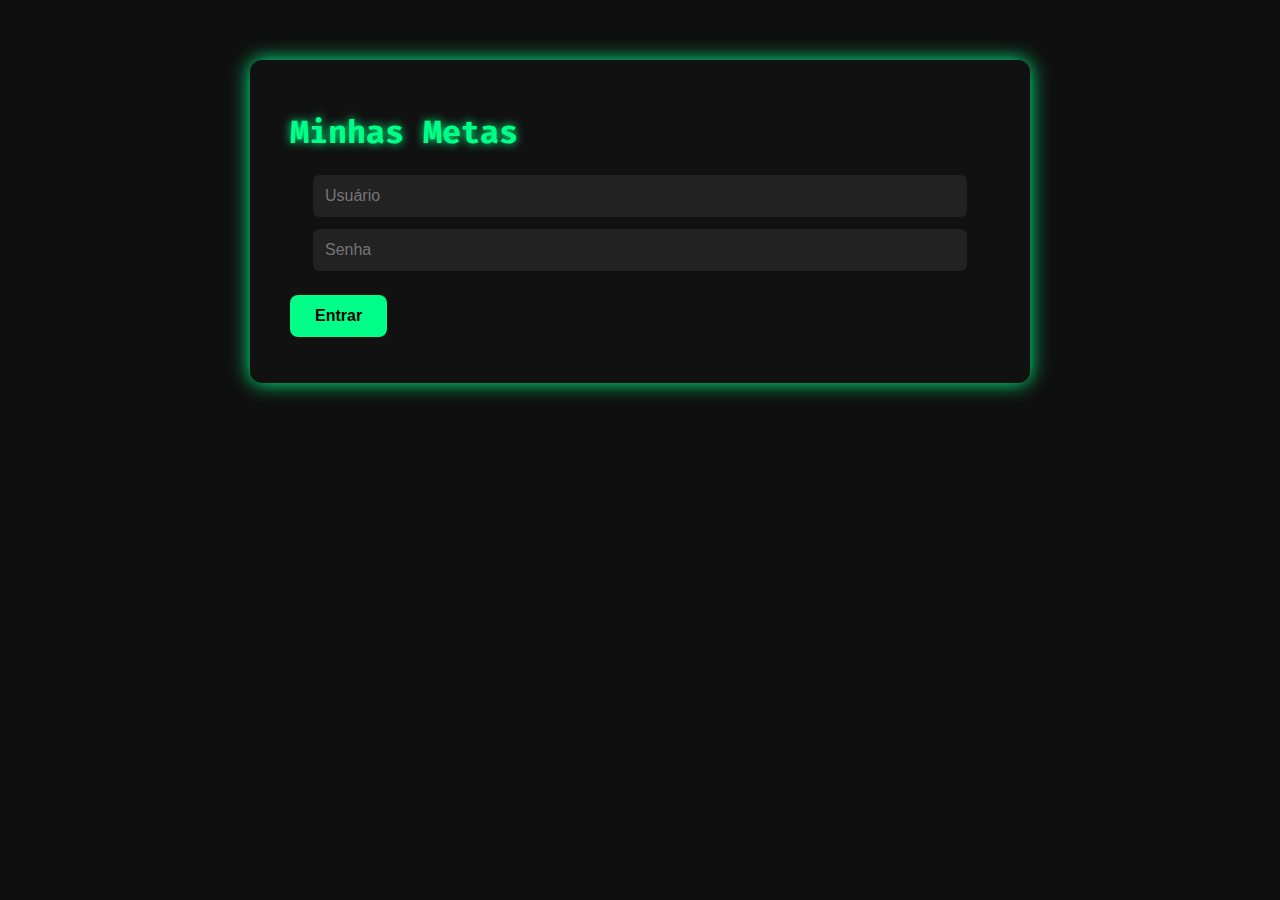
<file: index.html>
<!DOCTYPE html>
<html lang="pt-br">
<head>
  <meta charset="UTF-8" />
  <meta name="viewport" content="width=device-width, initial-scale=1.0" />
  <title>Minhas Metas - Login</title>
  <link href="https://fonts.googleapis.com/css2?family=Fira+Code&display=swap" rel="stylesheet" />
  <link rel="stylesheet" href="style.css" />
</head>
<body>
  <div class="login-container">
    <h1>Minhas Metas</h1>
    <input type="text" id="username" placeholder="Usuário" />
    <input type="password" id="password" placeholder="Senha" />
    <button onclick="login()">Entrar</button>
    <p id="error" class="error"></p>
  </div>

  <script>
    function login() {
      const user = document.getElementById('username').value;
      const pass = document.getElementById('password').value;
      if (user === 'Gabriel' && pass === '230112') {
        window.location.href = 'minhasmetas.html';
      } else {
        document.getElementById('error').innerText = 'Usuário ou senha incorretos.';
      }
    }
  </script>
</body>
</html>
</file>
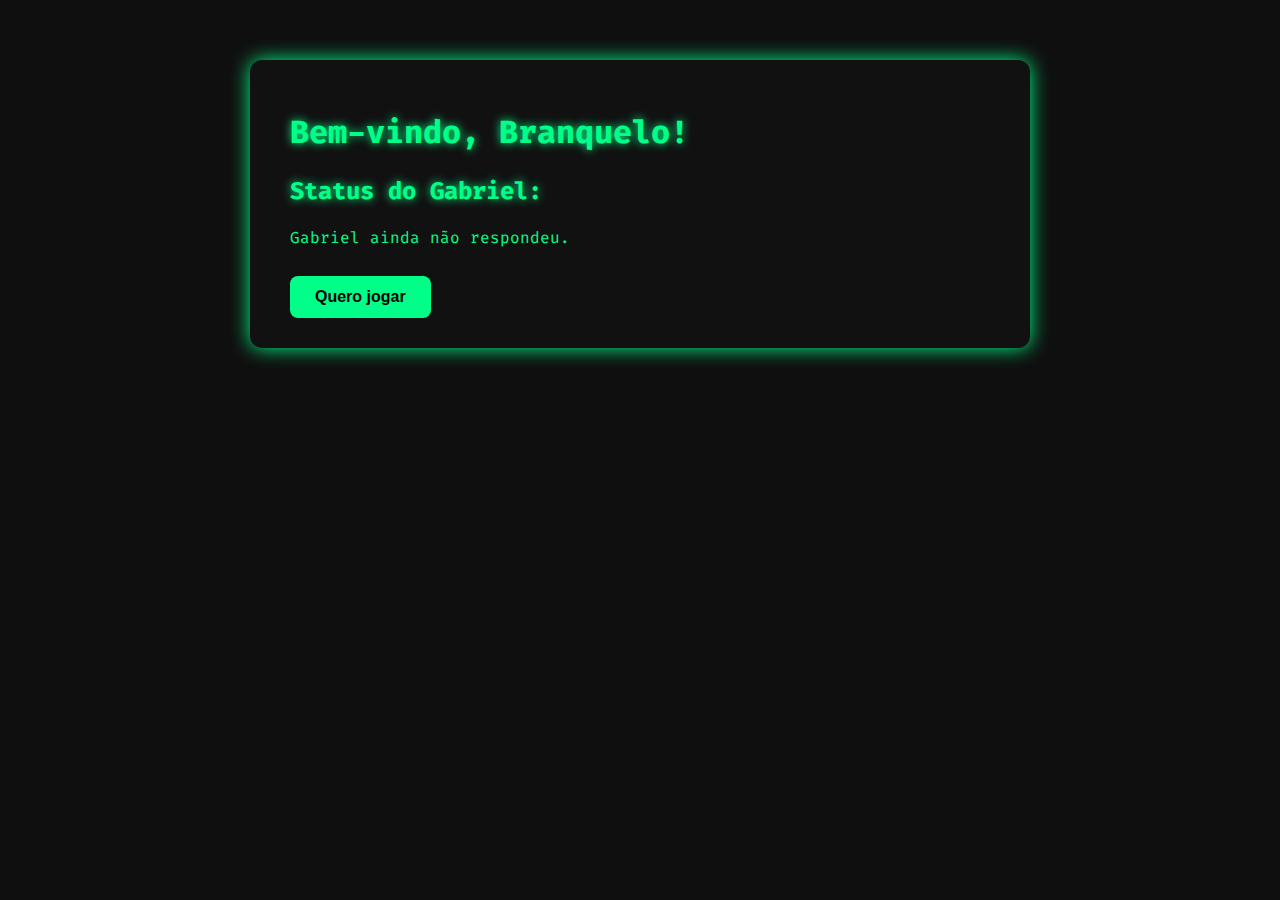
<file: branquelo.html>
<!DOCTYPE html>
<html lang="pt-br">
<head>
  <meta charset="UTF-8" />
  <meta name="viewport" content="width=device-width, initial-scale=1" />
  <title>Branquelo - Minhas Metas</title>
  <link href="https://fonts.googleapis.com/css2?family=Fira+Code&display=swap" rel="stylesheet" />
  <link rel="stylesheet" href="style.css" />
</head>
<body>
  <div class="metas-container">
    <h1>Bem-vindo, Branquelo!</h1>

    <h2>Status do Gabriel:</h2>
    <p id="statusGabriel">Carregando...</p>

    <button id="btnBranquelo">Quero jogar</button>
  </div>

  <script>
    const statusGabrielEl = document.getElementById('statusGabriel');
    const btnBranquelo = document.getElementById('btnBranquelo');

    function atualizarStatusGabriel() {
      const status = localStorage.getItem('gabriel_quer_jogar');
      if (status === 'sim') {
        statusGabrielEl.innerText = 'Gabriel quer jogar! 🎮';
      } else if (status === 'nao') {
        statusGabrielEl.innerText = 'Gabriel não quer jogar.';
      } else {
        statusGabrielEl.innerText = 'Gabriel ainda não respondeu.';
      }
    }

    function atualizarBotaoBranquelo() {
      const status = localStorage.getItem('branquelo_quer_jogar');
      if (status === 'sim') {
        btnBranquelo.innerText = 'Não quero jogar';
        btnBranquelo.style.backgroundColor = '#ff4444';
      } else {
        btnBranquelo.innerText = 'Quero jogar';
        btnBranquelo.style.backgroundColor = '#00ff88';
      }
    }

    btnBranquelo.addEventListener('click', () => {
      const statusAtual = localStorage.getItem('branquelo_quer_jogar');
      if (statusAtual === 'sim') {
        localStorage.setItem('branquelo_quer_jogar', 'nao');
      } else {
        localStorage.setItem('branquelo_quer_jogar', 'sim');
      }
      atualizarBotaoBranquelo();
    });

    atualizarStatusGabriel();
    atualizarBotaoBranquelo();

    setInterval(atualizarStatusGabriel, 3000);
  </script>
</body>
</html>
</file>
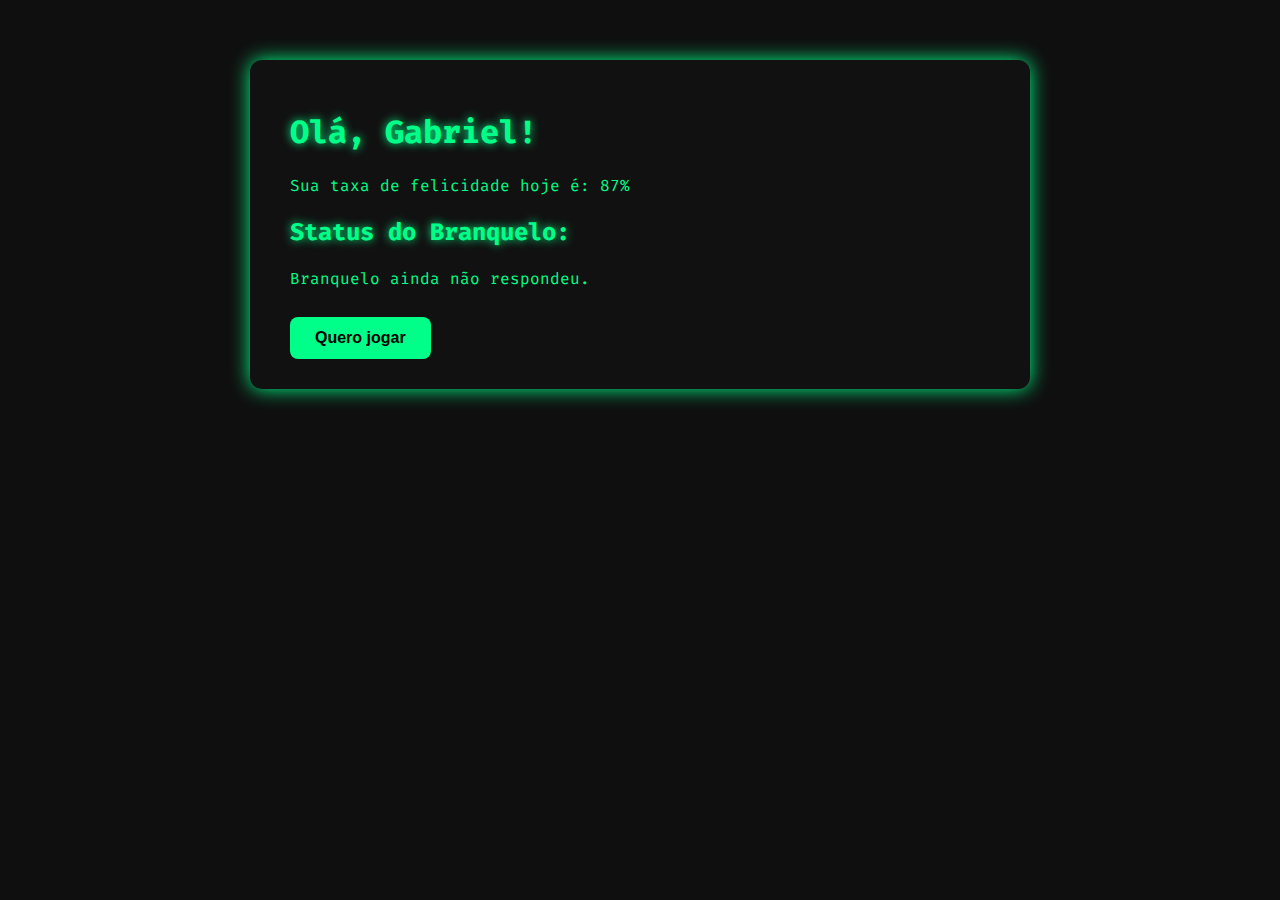
<file: gabriel.html>
<!DOCTYPE html>
<html lang="pt-br">
<head>
  <meta charset="UTF-8" />
  <meta name="viewport" content="width=device-width, initial-scale=1" />
  <title>Gabriel - Minhas Metas</title>
  <link href="https://fonts.googleapis.com/css2?family=Fira+Code&display=swap" rel="stylesheet" />
  <link rel="stylesheet" href="style.css" />
</head>
<body>
  <div class="metas-container">
    <h1>Olá, Gabriel!</h1>
    <p>Sua taxa de felicidade hoje é: <span id="felicidade">87%</span></p>

    <h2>Status do Branquelo:</h2>
    <p id="statusBranquelo">Carregando...</p>

    <button id="btnGabriel">Quero jogar</button>
  </div>

  <script>
    const statusBranqueloEl = document.getElementById('statusBranquelo');
    const btnGabriel = document.getElementById('btnGabriel');

    // Função pra atualizar o status do Branquelo na tela
    function atualizarStatusBranquelo() {
      const status = localStorage.getItem('branquelo_quer_jogar');
      if (status === 'sim') {
        statusBranqueloEl.innerText = 'Branquelo quer jogar! 🎮';
      } else if (status === 'nao') {
        statusBranqueloEl.innerText = 'Branquelo não quer jogar.';
      } else {
        statusBranqueloEl.innerText = 'Branquelo ainda não respondeu.';
      }
    }

    // Função pra atualizar o botão do Gabriel conforme o status atual
    function atualizarBotaoGabriel() {
      const status = localStorage.getItem('gabriel_quer_jogar');
      if (status === 'sim') {
        btnGabriel.innerText = 'Não quero jogar';
        btnGabriel.style.backgroundColor = '#ff4444';
      } else {
        btnGabriel.innerText = 'Quero jogar';
        btnGabriel.style.backgroundColor = '#00ff88';
      }
    }

    // Quando Gabriel clica no botão, alterna o status e salva no localStorage
    btnGabriel.addEventListener('click', () => {
      const statusAtual = localStorage.getItem('gabriel_quer_jogar');
      if (statusAtual === 'sim') {
        localStorage.setItem('gabriel_quer_jogar', 'nao');
      } else {
        localStorage.setItem('gabriel_quer_jogar', 'sim');
      }
      atualizarBotaoGabriel();
    });

    // Atualiza tudo ao carregar a página
    atualizarStatusBranquelo();
    atualizarBotaoGabriel();

    // Também atualiza o status do Branquelo a cada 3 segundos para pegar mudanças
    setInterval(atualizarStatusBranquelo, 3000);
  </script>
</body>
</html>
</file>
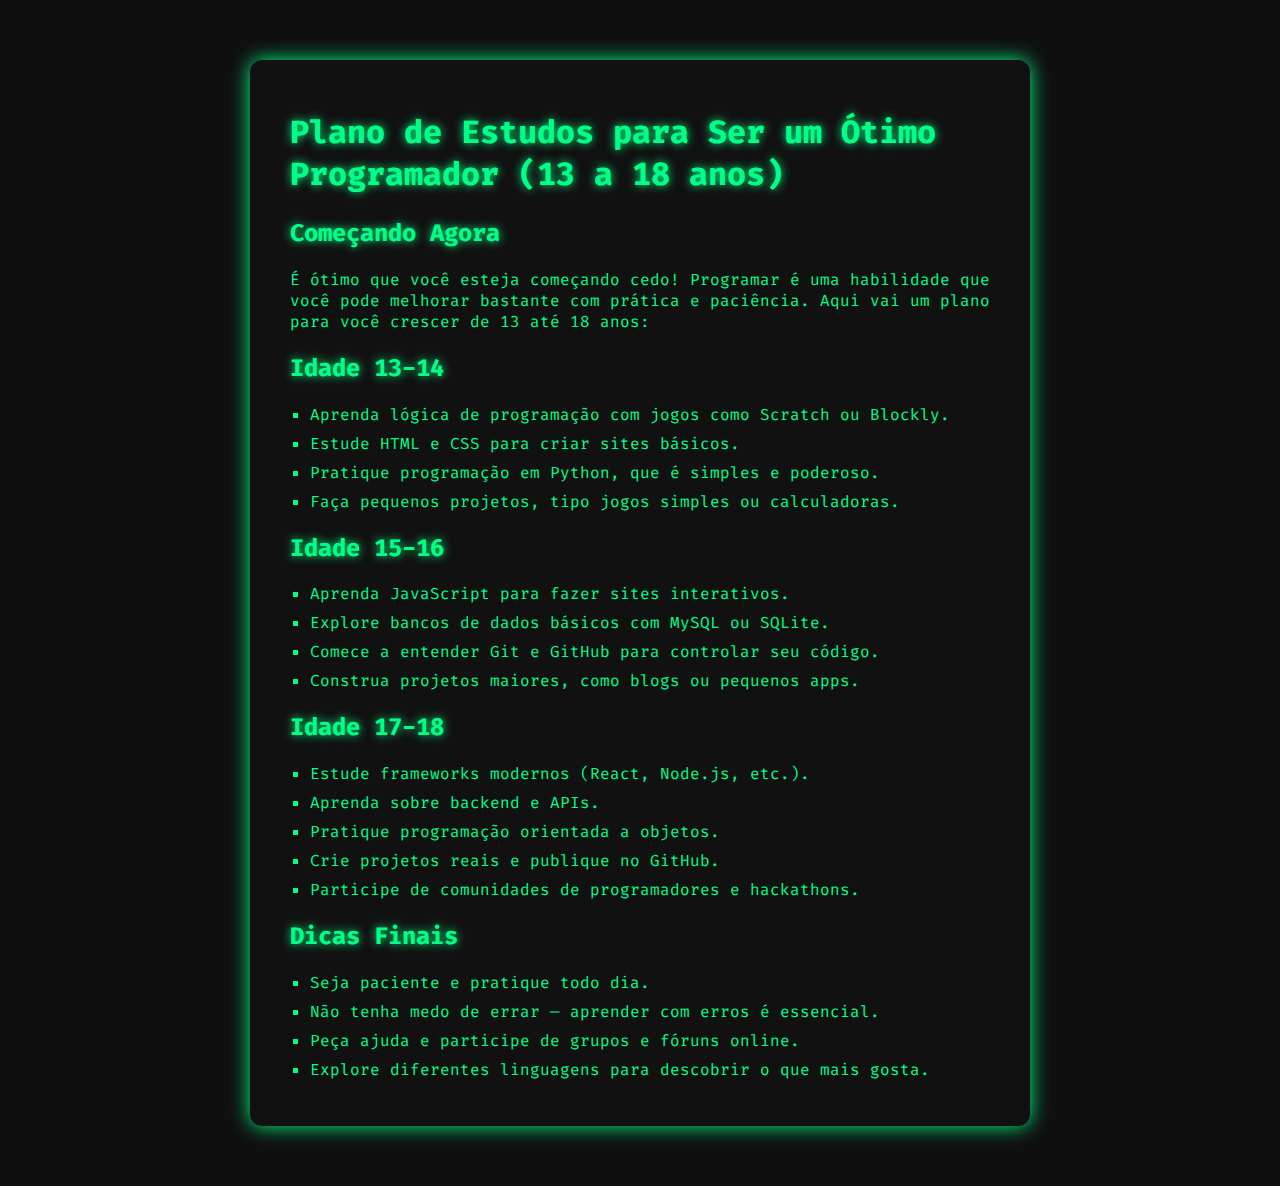
<file: minhasmetas.html>
<!DOCTYPE html>
<html lang="pt-br">
<head>
  <meta charset="UTF-8" />
  <meta name="viewport" content="width=device-width, initial-scale=1.0" />
  <title>Minhas Metas</title>
  <link href="https://fonts.googleapis.com/css2?family=Fira+Code&display=swap" rel="stylesheet" />
  <link rel="stylesheet" href="style.css" />
</head>
<body>
  <div class="metas-container">
    <h1>Plano de Estudos para Ser um Ótimo Programador (13 a 18 anos)</h1>
    <section>
      <h2>Começando Agora</h2>
      <p>É ótimo que você esteja começando cedo! Programar é uma habilidade que você pode melhorar bastante com prática e paciência. Aqui vai um plano para você crescer de 13 até 18 anos:</p>
    </section>

    <section>
      <h2>Idade 13-14</h2>
      <ul>
        <li>Aprenda lógica de programação com jogos como Scratch ou Blockly.</li>
        <li>Estude HTML e CSS para criar sites básicos.</li>
        <li>Pratique programação em Python, que é simples e poderoso.</li>
        <li>Faça pequenos projetos, tipo jogos simples ou calculadoras.</li>
      </ul>
    </section>

    <section>
      <h2>Idade 15-16</h2>
      <ul>
        <li>Aprenda JavaScript para fazer sites interativos.</li>
        <li>Explore bancos de dados básicos com MySQL ou SQLite.</li>
        <li>Comece a entender Git e GitHub para controlar seu código.</li>
        <li>Construa projetos maiores, como blogs ou pequenos apps.</li>
      </ul>
    </section>

    <section>
      <h2>Idade 17-18</h2>
      <ul>
        <li>Estude frameworks modernos (React, Node.js, etc.).</li>
        <li>Aprenda sobre backend e APIs.</li>
        <li>Pratique programação orientada a objetos.</li>
        <li>Crie projetos reais e publique no GitHub.</li>
        <li>Participe de comunidades de programadores e hackathons.</li>
      </ul>
    </section>

    <section>
      <h2>Dicas Finais</h2>
      <ul>
        <li>Seja paciente e pratique todo dia.</li>
        <li>Não tenha medo de errar — aprender com erros é essencial.</li>
        <li>Peça ajuda e participe de grupos e fóruns online.</li>
        <li>Explore diferentes linguagens para descobrir o que mais gosta.</li>
      </ul>
    </section>
  </div>
</body>
</html>
</file>
<file: style.css>
body {
  margin: 0;
  font-family: 'Fira Code', monospace;
  background-color: #0f0f0f;
  color: #00ff88;
}

.login-container, .metas-container {
  max-width: 700px;
  margin: 60px auto;
  background: #111;
  padding: 30px 40px;
  border-radius: 12px;
  box-shadow: 0 0 20px #00ff88;
}

h1, h2 {
  color: #00ff88;
  text-shadow: 0 0 10px #00ff88;
}

ul {
  list-style-type: square;
  padding-left: 20px;
}

li {
  margin-bottom: 8px;
  font-size: 16px;
}

input {
  display: block;
  width: 90%;
  margin: 12px auto;
  padding: 12px;
  border: none;
  border-radius: 6px;
  background-color: #222;
  color: #00ff88;
  font-size: 16px;
}

button {
  background-color: #00ff88;
  color: #000;
  padding: 12px 25px;
  border: none;
  margin-top: 12px;
  cursor: pointer;
  font-weight: bold;
  border-radius: 8px;
  font-size: 16px;
  transition: background-color 0.3s ease;
}

button:hover {
  background-color: #00cc66;
}

.error {
  color: #ff4444;
  font-weight: bold;
  margin-top: 10px;
  text-align: center;
}
</file>
